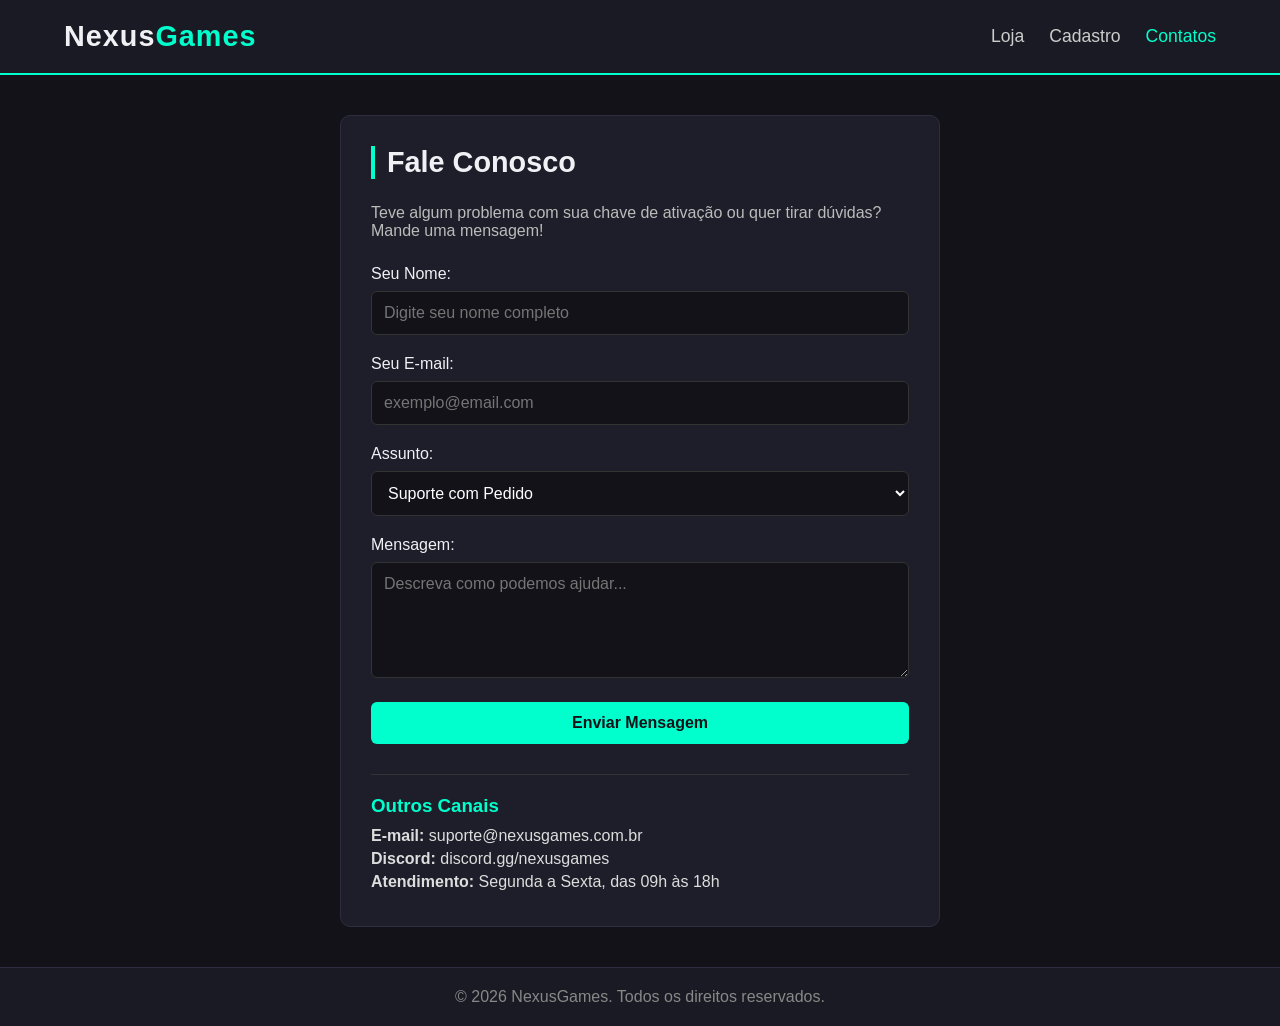
<file: contatos.html>
<!DOCTYPE html>
<html lang="pt-BR">
<head>
    <meta charset="UTF-8">
    <meta name="viewport" content="width=device-width, initial-scale=1.0">
    <title>Contatos - NexusGames</title>
    <link rel="stylesheet" href="style.css">
</head>
<body>

    <header>
        <div class="logo">Nexus<span>Games</span></div>
        <nav>
            <ul>
                <li><a href="index.html">Loja</a></li>
                <li><a href="cadastro.html">Cadastro</a></li>
                <li><a href="contatos.html" class="ativo">Contatos</a></li>
            </ul>
        </nav>
    </header>

    <main class="container">
        <div class="contato-wrapper">
            <h2>Fale Conosco</h2>
            <p>Teve algum problema com sua chave de ativação ou quer tirar dúvidas? Mande uma mensagem!</p>

            <form class="form-contato" onsubmit="enviarMensagem(event)">
                <div class="campo">
                    <label for="nome">Seu Nome:</label>
                    <input type="text" id="nome" placeholder="Digite seu nome completo" required>
                </div>

                <div class="campo">
                    <label for="email">Seu E-mail:</label>
                    <input type="email" id="email" placeholder="exemplo@email.com" required>
                </div>

                <div class="campo">
                    <label for="assunto">Assunto:</label>
                    <select id="assunto">
                        <option value="suporte">Suporte com Pedido</option>
                        <option value="duvida">Dúvida sobre um Jogo</option>
                        <option value="parceria">Parcerias / Criadores</option>
                        <option value="outro">Outros</option>
                    </select>
                </div>

                <div class="campo">
                    <label for="mensagem">Mensagem:</label>
                    <textarea id="mensagem" rows="5" placeholder="Descreva como podemos ajudar..." required></textarea>
                </div>

                <button type="submit" class="btn-comprar">Enviar Mensagem</button>
            </form>

            <div class="info-direta">
                <h3>Outros Canais</h3>
                <p><strong>E-mail:</strong> suporte@nexusgames.com.br</p>
                <p><strong>Discord:</strong> discord.gg/nexusgames</p>
                <p><strong>Atendimento:</strong> Segunda a Sexta, das 09h às 18h</p>
            </div>
        </div>
    </main>

    <footer>
        <p>&copy; 2026 NexusGames. Todos os direitos reservados.</p>
    </footer>

    <script>
        function enviarMensagem(event) {
            event.preventDefault();
            alert('Mensagem enviada com sucesso! Nossa equipe responderá em breve.');
            event.target.reset();
        }
    </script>

</body>
</html>
</file>
<file: style.css>
/* Reset básico */
* {
    margin: 0;
    padding: 0;
    box-sizing: border-box;
    font-family: 'Segoe UI', Tahoma, Geneva, Verdana, sans-serif;
}

body {
    background-color: #121218;
    color: #f0f0f5;
    display: flex;
    flex-direction: column;
    min-height: 100vh;
}

/* Cabeçalho */
header {
    background-color: #1a1a24;
    padding: 20px 5%;
    display: flex;
    justify-content: space-between;
    align-items: center;
    border-bottom: 2px solid #00ffcc;
}

.logo {
    font-size: 1.8rem;
    font-weight: bold;
    letter-spacing: 1px;
}

.logo span {
    color: #00ffcc;
}

nav ul {
    list-style: none;
    display: flex;
    gap: 25px;
}

nav a {
    color: #ccc;
    text-decoration: none;
    font-size: 1.1rem;
    font-weight: 500;
    transition: color 0.3s;
}

nav a:hover, nav a.ativo {
    color: #00ffcc;
}

/* Banner Principal */
.banner {
    background: linear-gradient(135deg, #1f1c2c, #2b1055);
    text-align: center;
    padding: 60px 20px;
    border-bottom: 1px solid #333;
}

.banner h1 {
    font-size: 2.5rem;
    margin-bottom: 10px;
}

.banner p {
    color: #bbb;
    font-size: 1.1rem;
}

/* Container Principal */
.container {
    width: 90%;
    max-width: 1200px;
    margin: 40px auto;
    flex: 1;
}

.container h2 {
    margin-bottom: 25px;
    font-size: 1.8rem;
    border-left: 4px solid #00ffcc;
    padding-left: 12px;
}

/* Grade de Jogos (Index) */
.grade-jogos {
    display: grid;
    grid-template-columns: repeat(auto-fit, minmax(250px, 1fr));
    gap: 25px;
}

.card-jogo {
    background-color: #1e1e2a;
    border-radius: 10px;
    overflow: hidden;
    transition: transform 0.3s, box-shadow 0.3s;
    border: 1px solid #2d2d3f;
}

.card-jogo:hover {
    transform: translateY(-5px);
    box-shadow: 0 8px 20px rgba(0, 255, 204, 0.15);
}

.card-jogo img {
    width: 100%;
    height: 180px;
    object-fit: cover;
}

.info-jogo {
    padding: 20px;
}

.categoria {
    font-size: 0.8rem;
    color: #00ffcc;
    text-transform: uppercase;
    font-weight: bold;
}

.info-jogo h3 {
    margin: 8px 0;
    font-size: 1.3rem;
}

.preco {
    font-size: 1.4rem;
    font-weight: bold;
    color: #fff;
    margin: 15px 0;
}

/* Botão Padrão */
.btn-comprar {
    width: 100%;
    padding: 12px;
    background-color: #00ffcc;
    color: #121218;
    border: none;
    border-radius: 6px;
    font-size: 1rem;
    font-weight: bold;
    cursor: pointer;
    transition: background-color 0.3s;
}

.btn-comprar:hover {
    background-color: #00cca3;
}

/* Página de Contatos */
.contato-wrapper {
    max-width: 600px;
    margin: 0 auto;
    background-color: #1e1e2a;
    padding: 30px;
    border-radius: 10px;
    border: 1px solid #2d2d3f;
}

.contato-wrapper p {
    color: #bbb;
    margin-bottom: 25px;
}

.form-contato .campo {
    margin-bottom: 20px;
}

.form-contato label {
    display: block;
    margin-bottom: 8px;
    font-weight: 500;
}

.form-contato input,
.form-contato select,
.form-contato textarea {
    width: 100%;
    padding: 12px;
    background-color: #121218;
    border: 1px solid #333;
    border-radius: 6px;
    color: #fff;
    font-size: 1rem;
}

.form-contato input:focus,
.form-contato select:focus,
.form-contato textarea:focus {
    outline: none;
    border-color: #00ffcc;
}

.info-direta {
    margin-top: 30px;
    padding-top: 20px;
    border-top: 1px solid #333;
}

.info-direta h3 {
    margin-bottom: 10px;
    color: #00ffcc;
}

.info-direta p {
    margin-bottom: 5px;
    color: #ddd;
}

/* Rodapé */
footer {
    background-color: #1a1a24;
    text-align: center;
    padding: 20px;
    color: #888;
    border-top: 1px solid #2d2d3f;
    margin-top: auto;
}
</file>
